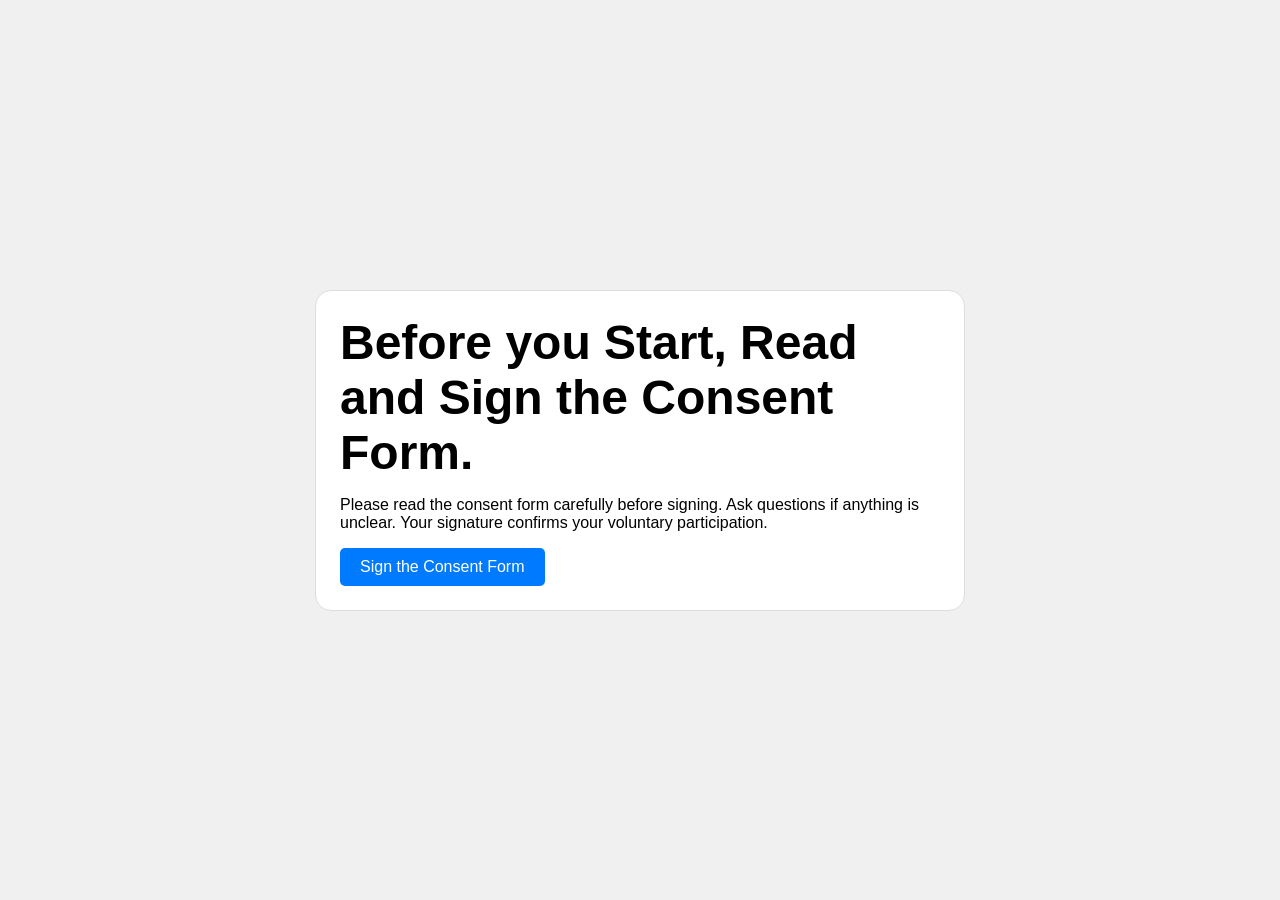
<file: index.html>
<!DOCTYPE html>
<html lang="en">
<head>
    <meta charset="UTF-8">
    <meta name="viewport" content="width=device-width, initial-scale=1.0">
    <title>Study1B</title>
    <style>
        body {
            font-family: 'Inter', sans-serif;
            margin: 0;
            padding: 0;
            display: flex;
            justify-content: center;
            align-items: center;
            height: 100vh;
            background-color: #f0f0f0;
        }

        .container {
            text-align: left;
            padding: 24px;
            border: 1px solid #ddd;
            background-color: #fff;
            max-width: 600px;
            border-radius: 16px;
        }

        .title {
            font-size: 48px;
            font-weight: bold;
            margin-bottom: 16px;
        }

        .subtitle {
            font-size: 16px;
            margin-bottom: 16px;
        }

        .button {
            display: inline-block;
            padding: 10px 20px;
            background-color: #007bff;
            color: #fff;
            border: none;
            border-radius: 5px;
            cursor: pointer;
        }
    </style>
</head>
<body>
    <div class="container">
        <div class="title">Before you Start, Read and Sign the Consent Form.</div>
        <div class="subtitle">Please read the consent form carefully before signing. Ask questions if anything is unclear. Your signature confirms your voluntary participation.</div>
        <button onclick="window.location.href='https://york.qualtrics.com/jfe/form/SV_9TF9r5tw1cCMkGG';" id="myButton" style="background-color: #007bff; color: white; padding: 10px 20px; border: none; border-radius: 5px; font-size: 16px; cursor: pointer;">
            Sign the Consent Form
          </button>
    </div>
</body>
</html>
</file>
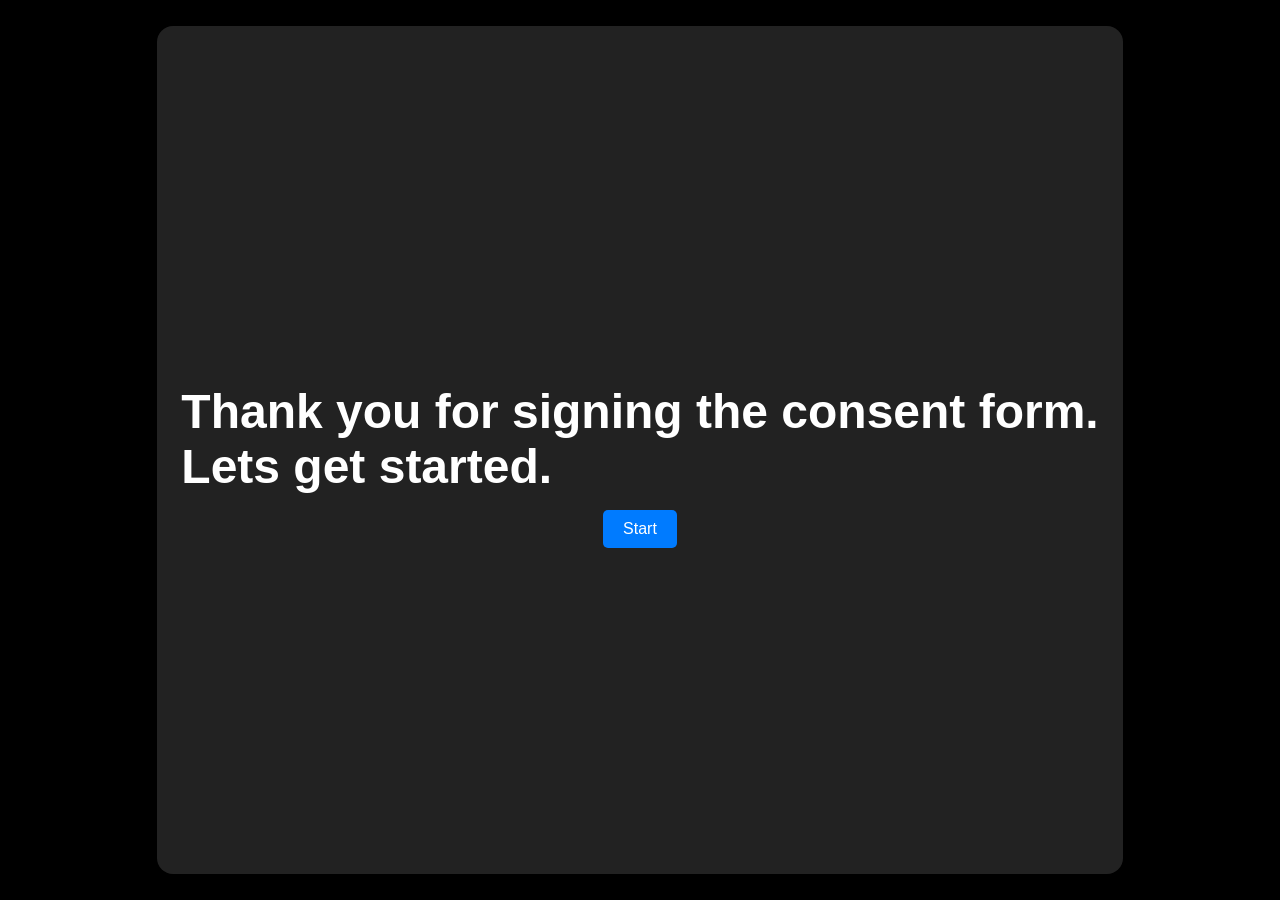
<file: start.html>
<!DOCTYPE html>
<html lang="en">
<head>
<meta charset="UTF-8">
<meta name="viewport" content="width=device-width, initial-scale=1.0">
<style>
  body {
    font-family: 'Inter', sans-serif;
    margin: 0;
    padding: 0;
    background-color: black;
    color: white;
    display: flex;
    justify-content: center;
    align-items: center;
    height: 100vh;
  }
  .parent-container {
    display: flex;
    justify-content: center;
    align-items: center;
    height: 800px;
  }
  .container {
    display: flex;
    flex-direction: column;
    justify-content: center;
    align-items: center;
    width: 100%;
    height: 800px;
    padding: 24px;
    border-radius: 16px;
    background-color: #222;
  }
  .container h1 {
    font-size: 48px;
    font-weight: bold;
    margin-bottom: 16px;
  }
  .container button {
    font-size: 16px;
    padding: 10px 20px;
    background-color: #007bff;
    color: white;
    border: none;
    border-radius: 5px;
    cursor: pointer;
  }

  @media (max-width: 768px) {
    .parent-container {
      height: auto;
    }
    .container {
      width: 100%;
      margin-bottom: 64px; /* Spacing between container and iframe-container */
    }
  }
</style>
</head>
<body>
  <div class="parent-container">
    <div class="container">
      <h1>Thank you for signing the consent form.<br>Lets get started.</h1>
      <button id="myButton">Start</button>
    </div>
  </div>
  <script>    // Function to send a request to the Sheety API endpoint
    function recordButtonClickTime() {
      // Get the current time in the desired format
      let currentTime = new Date().toLocaleTimeString('en-US', { hour12: true });

      // Prepare the data to be sent
      let body = {
        s1Cp: {
          start: currentTime,
        }
      };

      // Make a request to the Sheety API endpoint
      fetch('https://api.sheety.co/ac9d61104aace6e40851e1987945c297/pmrh/s1Cp', {
        method: 'POST',
        headers: {
          'Content-Type': 'application/json',
        },
        body: JSON.stringify(body),
      })
      .then((response) => response.json())
      .then(json => {
        // Handle the API response if needed
        console.log(json.s1Cp);
        // Redirect to the task1.html page after recording the button click time
        window.location.href = 'task1.html';
      })
      .catch(error => {
        console.error('Error:', error);
      });
    }

    // Load the Google API script asynchronously
    function loadGoogleApi(callback) {
      var script = document.createElement('script');
      script.src = 'https://apis.google.com/js/api.js';
      script.onload = callback;
      document.head.appendChild(script);
    }

    // Set up the event listener after the Google API script is loaded
    loadGoogleApi(function() {
      // Add an event listener to the button
      document.getElementById('myButton').addEventListener('click', recordButtonClickTime);
    });
  </script>
</body>
</body>
</html>
</file>
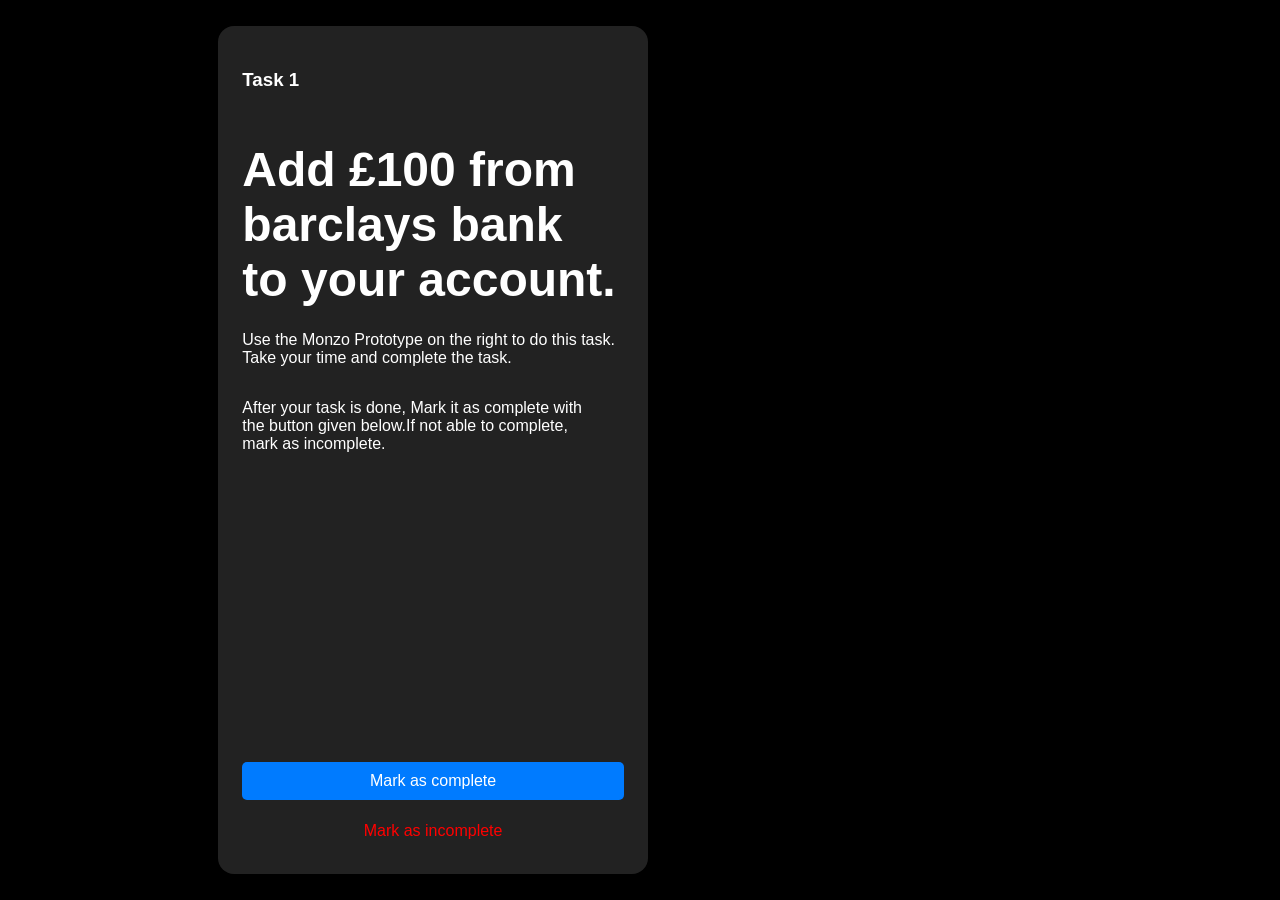
<file: task1.html>
<!DOCTYPE html>
<html lang="en">
<head>
<meta charset="UTF-8">
<meta name="viewport" content="width=device-width, initial-scale=1.0">
<style>
  body {
    font-family: 'Inter', sans-serif;
    margin: 0;
    padding: 0;
    background-color: black;
    color: white;
    display: flex;
    justify-content: center;
    align-items: center;
    height: 100vh;
  }
  .parent-container {
    display: flex;
    justify-content: center;
    align-items: center;
    height: 800px;
  }
  .container {
    display: flex;
    flex-direction: column;
    justify-content: flex-start;
    align-items: flex-start;
    width: calc(50% - 32px);
    height: 800px;
    padding: 24px;
    border-radius: 16px;
    background-color: #222;
    margin-right: 32px;
  }
  .container h1 {
    font-size: 48px;
    font-weight: bold;
    margin-bottom: 8px;
    text-align: left;
  }
  .container p {
    margin-bottom: 16px;
    text-align: left;
  }
  .container button {
    font-size: 16px;
    padding: 10px 20px;
    background-color: #007bff;
    color: white;
    border: none;
    border-radius: 5px;
    cursor: pointer;
    margin-top: auto;
    text-align: center; /* Center align the text within the buttons */
    width: 100%;
  }
  .container button#incomplete1 {
    font-size: 16px;
    padding: 10px 20px;
    background-color: transparent;
    color: #ff0000;
    border: none;
    cursor: pointer;
    margin-top: 12px;
  }
  .iframe-container {
    display: flex;
    justify-content: center;
    align-items: center;
    width: 390px;
    height: 800px;
    border-radius: 36px;
    overflow: hidden;
  }
  .iframe-container iframe {
    width: 400px;
    height: 800px;
    border: 0;
  }

  @media (max-width: 768px) {
    .parent-container {
      flex-direction: column;
      height: auto;
    }
    .container {
      width: 100%;
      margin-right: 0;
      margin-bottom: 64px;
    }
    .iframe-container {
      width: 100%;
    }
  }
</style>
</head>
<body>
  <div class="parent-container">
    <div class="container">
      <h3>Task 1</h3>
      <h1>Add £100 from<br>barclays bank<br>to your account.</h1>
      <p>Use the Monzo Prototype on the right to do this task.<br>Take your time and complete the task.</p>
      <p>After your task is done, Mark it as complete with<br>the button given below.If not able to complete,<br>mark as incomplete.</p>
      <button id="one">Mark as complete</button>
      <button id="incomplete1">Mark as incomplete</button>
    </div>
    <div class="iframe-container">
      <iframe src='https://vaanik.com/Monzo-CP/' frameborder='0' allowfullscreen style='border-radius:36px;'></iframe>
    </div>
  </div>
  <script>// Function to send a request to the Sheety API endpoint
    function recordButtonClickTime(isComplete) {
      // Get the current time in the desired format
      let currentTime = new Date().toLocaleTimeString('en-US', { hour12: true });

      // Prepare the data to be sent
      let body = {
        s1Cp: {
            one: isComplete ? currentTime : 'Incomplete',
        }
      };

      // Make a request to the Sheety API endpoint
      fetch('https://api.sheety.co/ac9d61104aace6e40851e1987945c297/pmrh/s1Cp', {
        method: 'POST',
        headers: {
          'Content-Type': 'application/json',
        },
        body: JSON.stringify(body),
      })
      .then((response) => response.json())
      .then(json => {
        // Handle the API response if needed
        console.log(json.s1Cp);
        // Redirect to the task1.html page after recording the button click time
        window.location.href = 'task2.html';
      })
      .catch(error => {
        console.error('Error:', error);
      });
    }

    // Load the Google API script asynchronously
    function loadGoogleApi(callback) {
      var script = document.createElement('script');
      script.src = 'https://apis.google.com/js/api.js';
      script.onload = callback;
      document.head.appendChild(script);
    }

    // Set up the event listener after the Google API script is loaded
    loadGoogleApi(function() {
      // Add event listeners to the buttons
      document.getElementById('one').addEventListener('click', function() {
        recordButtonClickTime(true); // Mark as complete
      });
      document.getElementById('incomplete1').addEventListener('click', function() {
        recordButtonClickTime(false); // Mark as incomplete
      });
    });
    </script>
</body>
</html>
</file>
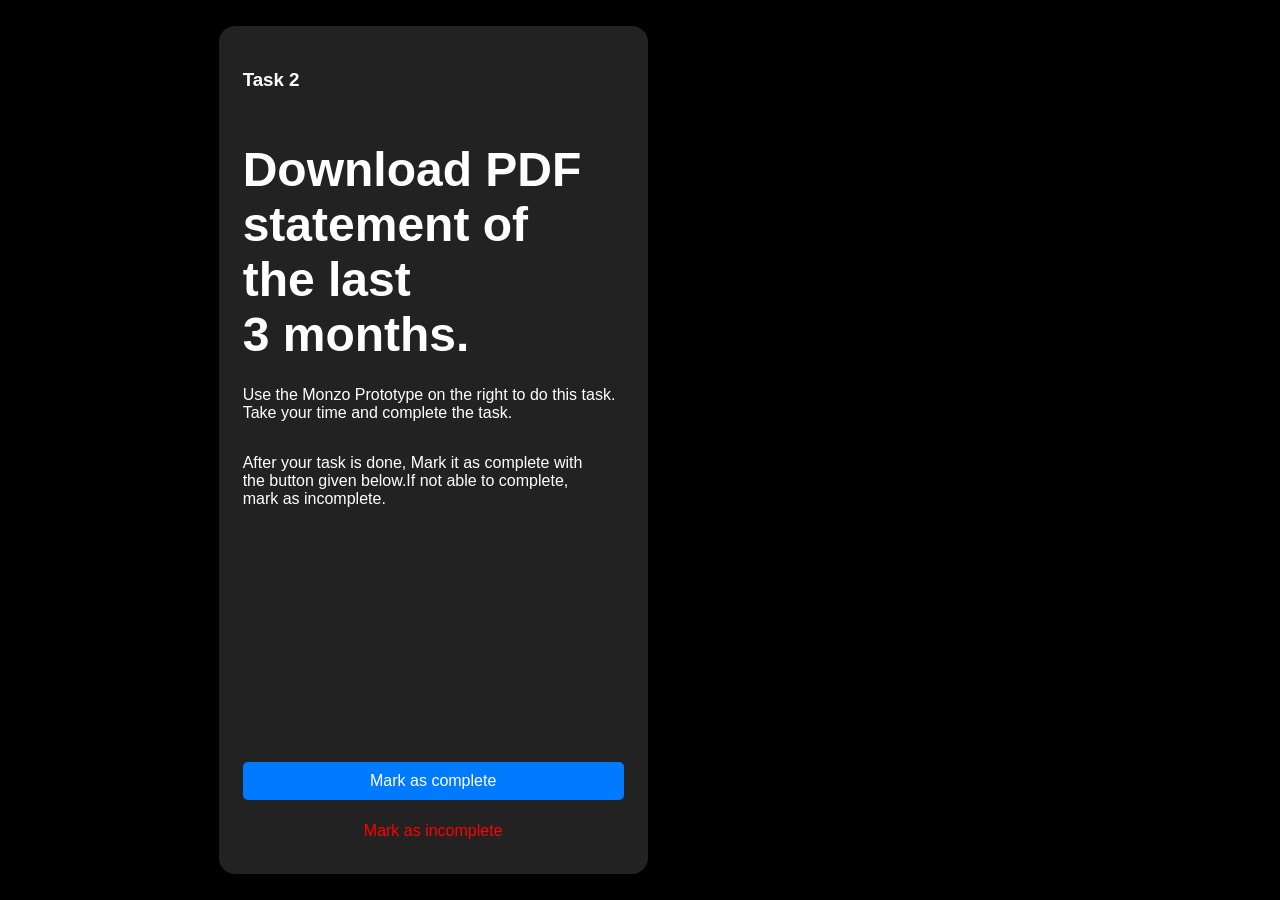
<file: task2.html>
<!DOCTYPE html>
<html lang="en">
<head>
<meta charset="UTF-8">
<meta name="viewport" content="width=device-width, initial-scale=1.0">
<style>
    body {
      font-family: 'Inter', sans-serif;
      margin: 0;
      padding: 0;
      background-color: black;
      color: white;
      display: flex;
      justify-content: center;
      align-items: center;
      height: 100vh;
    }
    .parent-container {
      display: flex;
      justify-content: center;
      align-items: center;
      height: 800px;
    }
    .container {
      display: flex;
      flex-direction: column;
      justify-content: flex-start;
      align-items: flex-start;
      width: calc(50% - 32px);
      height: 800px;
      padding: 24px;
      border-radius: 16px;
      background-color: #222;
      margin-right: 32px;
    }
    .container h1 {
      font-size: 48px;
      font-weight: bold;
      margin-bottom: 8px;
      text-align: left;
    }
    .container p {
      margin-bottom: 16px;
      text-align: left;
    }
    .container button {
      font-size: 16px;
      padding: 10px 20px;
      background-color: #007bff;
      color: white;
      border: none;
      border-radius: 5px;
      cursor: pointer;
      margin-top: auto;
      text-align: center; /* Center align the text within the buttons */
      width: 100%;
    }
    .container button#incomplete2 {
      font-size: 16px;
      padding: 10px 20px;
      background-color: transparent;
      color: #ff0000;
      border: none;
      cursor: pointer;
      margin-top: 12px;
    }
    .iframe-container {
      display: flex;
      justify-content: center;
      align-items: center;
      width: 390px;
      height: 800px;
      border-radius: 36px;
      overflow: hidden;
    }
    .iframe-container iframe {
      width: 400px;
      height: 800px;
      border: 0;
    }
  
    @media (max-width: 768px) {
      .parent-container {
        flex-direction: column;
        height: auto;
      }
      .container {
        width: 100%;
        margin-right: 0;
        margin-bottom: 64px;
      }
      .iframe-container {
        width: 100%;
      }
    }
  </style>
</head>
<body>
  <div class="parent-container">
    <div class="container">
      <h3>Task 2</h3>
      <h1>Download PDF<br>statement of<br>the last<br>3 months.</h1>
      <p>Use the Monzo Prototype on the right to do this task.<br>Take your time and complete the task.</p>
      <p>After your task is done, Mark it as complete with<br>the button given below.If not able to complete,<br>mark as incomplete.</p>
      <button id="two">Mark as complete</button>
      <button id="incomplete2">Mark as incomplete</button>
    </div>
    <div class="iframe-container">
      <iframe src='https://vaanik.com/Monzo-CP/' frameborder='0' allowfullscreen style='border-radius:36px;'></iframe>
    </div>
  </div>
  <script>// Function to send a request to the Sheety API endpoint
    function recordButtonClickTime(isComplete) {
      // Get the current time in the desired format
      let currentTime = new Date().toLocaleTimeString('en-US', { hour12: true });

      // Prepare the data to be sent
      let body = {
        s1Cp: {
            two: isComplete ? currentTime : 'Incomplete',
        }
      };

      // Make a request to the Sheety API endpoint
      fetch('https://api.sheety.co/ac9d61104aace6e40851e1987945c297/pmrh/s1Cp', {
        method: 'POST',
        headers: {
          'Content-Type': 'application/json',
        },
        body: JSON.stringify(body),
      })
      .then((response) => response.json())
      .then(json => {
        // Handle the API response if needed
        console.log(json.s1Cp);
        // Redirect to the task1.html page after recording the button click time
        window.location.href = 'task3.html';
      })
      .catch(error => {
        console.error('Error:', error);
      });
    }

    // Load the Google API script asynchronously
    function loadGoogleApi(callback) {
      var script = document.createElement('script');
      script.src = 'https://apis.google.com/js/api.js';
      script.onload = callback;
      document.head.appendChild(script);
    }

    // Set up the event listener after the Google API script is loaded
    loadGoogleApi(function() {
      // Add event listeners to the buttons
      document.getElementById('two').addEventListener('click', function() {
        recordButtonClickTime(true); // Mark as complete
      });
      document.getElementById('incomplete2').addEventListener('click', function() {
        recordButtonClickTime(false); // Mark as incomplete
      });
    });
    </script>
</body>
</html>
</file>
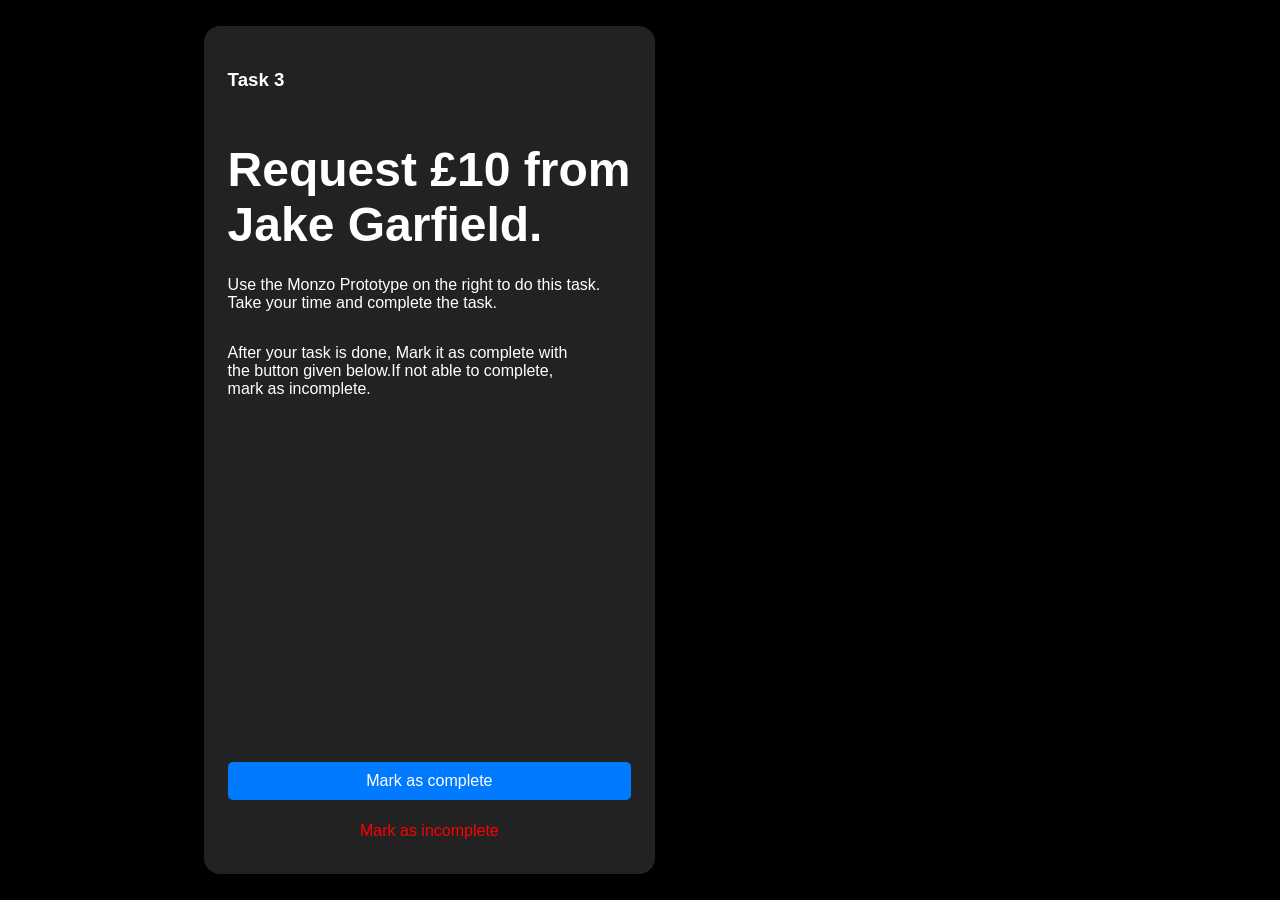
<file: task3.html>
<!DOCTYPE html>
<html lang="en">
<head>
<meta charset="UTF-8">
<meta name="viewport" content="width=device-width, initial-scale=1.0">
<style>
    body {
      font-family: 'Inter', sans-serif;
      margin: 0;
      padding: 0;
      background-color: black;
      color: white;
      display: flex;
      justify-content: center;
      align-items: center;
      height: 100vh;
    }
    .parent-container {
      display: flex;
      justify-content: center;
      align-items: center;
      height: 800px;
    }
    .container {
      display: flex;
      flex-direction: column;
      justify-content: flex-start;
      align-items: flex-start;
      width: calc(50% - 32px);
      height: 800px;
      padding: 24px;
      border-radius: 16px;
      background-color: #222;
      margin-right: 32px;
    }
    .container h1 {
      font-size: 48px;
      font-weight: bold;
      margin-bottom: 8px;
      text-align: left;
    }
    .container p {
      margin-bottom: 16px;
      text-align: left;
    }
    .container button {
      font-size: 16px;
      padding: 10px 20px;
      background-color: #007bff;
      color: white;
      border: none;
      border-radius: 5px;
      cursor: pointer;
      margin-top: auto;
      text-align: center; /* Center align the text within the buttons */
      width: 100%;
    }
    .container button#incomplete3 {
      font-size: 16px;
      padding: 10px 20px;
      background-color: transparent;
      color: #ff0000;
      border: none;
      cursor: pointer;
      margin-top: 12px;
    }
    .iframe-container {
      display: flex;
      justify-content: center;
      align-items: center;
      width: 390px;
      height: 800px;
      border-radius: 36px;
      overflow: hidden;
    }
    .iframe-container iframe {
      width: 400px;
      height: 800px;
      border: 0;
    }
  
    @media (max-width: 768px) {
      .parent-container {
        flex-direction: column;
        height: auto;
      }
      .container {
        width: 100%;
        margin-right: 0;
        margin-bottom: 64px;
      }
      .iframe-container {
        width: 100%;
      }
    }
  </style>
</style>
</head>
<body>
  <div class="parent-container">
    <div class="container">
        <h3>Task 3</h3>
      <h1>Request £10 from<br>Jake Garfield.</h1>
      <p>Use the Monzo Prototype on the right to do this task.<br>Take your time and complete the task.</p>
      <p>After your task is done, Mark it as complete with<br>the button given below.If not able to complete,<br>mark as incomplete.</p>
      <button id="three">Mark as complete</button>
      <button id="incomplete3">Mark as incomplete</button>
    </div>
    <div class="iframe-container">
      <iframe src='https://vaanik.com/Monzo-CP/' frameborder='0' allowfullscreen style='border-radius:36px;'></iframe>
    </div>
  </div>
  <script>// Function to send a request to the Sheety API endpoint
    function recordButtonClickTime(isComplete) {
      // Get the current time in the desired format
      let currentTime = new Date().toLocaleTimeString('en-US', { hour12: true });

      // Prepare the data to be sent
      let body = {
        s1Cp: {
            three: isComplete ? currentTime : 'Incomplete',
        }
      };

      // Make a request to the Sheety API endpoint
      fetch('https://api.sheety.co/ac9d61104aace6e40851e1987945c297/pmrh/s1Cp', {
        method: 'POST',
        headers: {
          'Content-Type': 'application/json',
        },
        body: JSON.stringify(body),
      })
      .then((response) => response.json())
      .then(json => {
        // Handle the API response if needed
        console.log(json.s1Cp);
        // Redirect to the task1.html page after recording the button click time
        window.location.href = 'zend.html';
      })
      .catch(error => {
        console.error('Error:', error);
      });
    }

    // Load the Google API script asynchronously
    function loadGoogleApi(callback) {
      var script = document.createElement('script');
      script.src = 'https://apis.google.com/js/api.js';
      script.onload = callback;
      document.head.appendChild(script);
    }

    // Set up the event listener after the Google API script is loaded
    loadGoogleApi(function() {
      // Add event listeners to the buttons
      document.getElementById('three').addEventListener('click', function() {
        recordButtonClickTime(true); // Mark as complete
      });
      document.getElementById('incomplete3').addEventListener('click', function() {
        recordButtonClickTime(false); // Mark as incomplete
      });
    });
    </script>
</body>
</html>
</file>
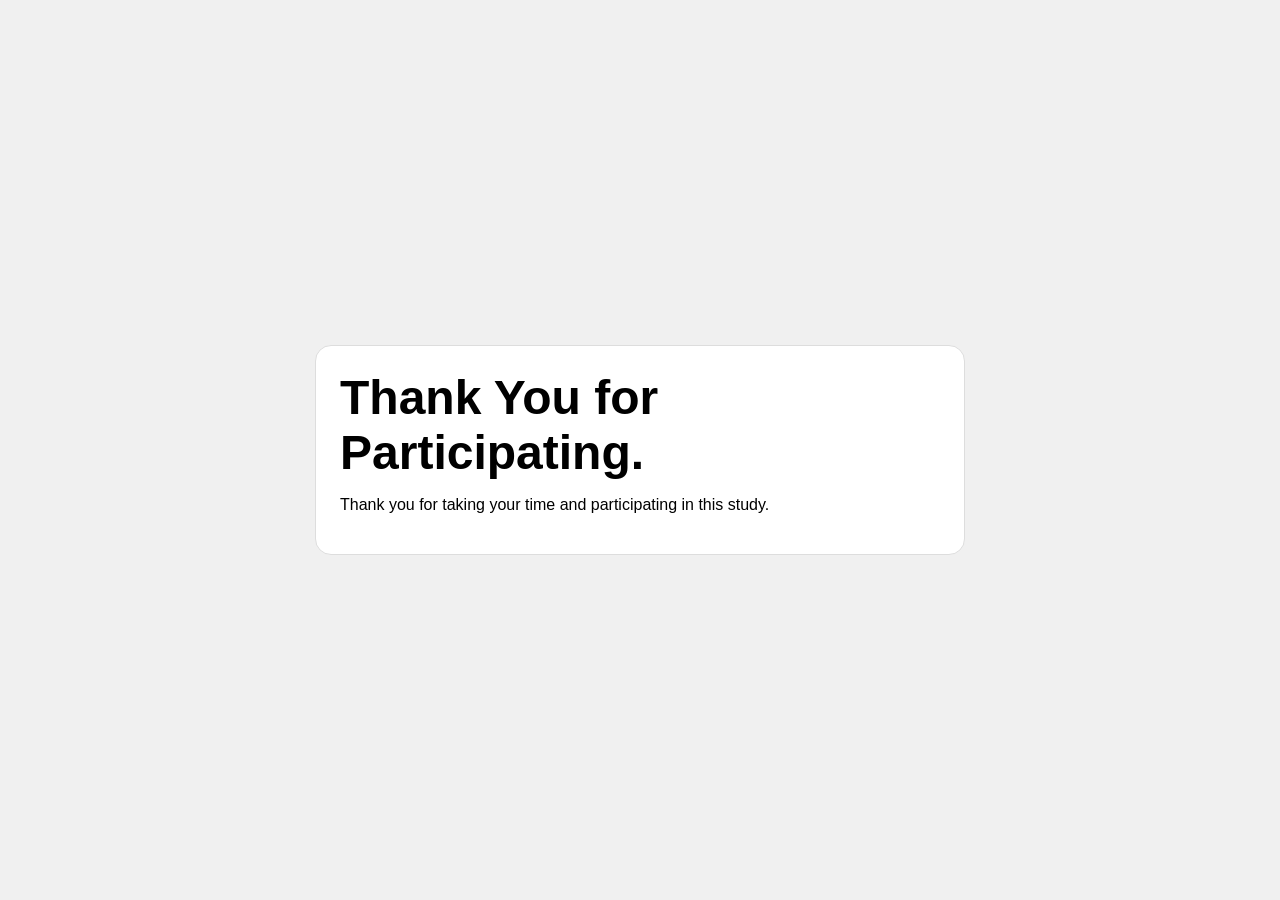
<file: zend.html>
<!DOCTYPE html>
<html lang="en">
<head>
    <meta charset="UTF-8">
    <meta name="viewport" content="width=device-width, initial-scale=1.0">
    <title>Consent Form</title>
    <style>
        body {
            font-family: 'Inter', sans-serif;
            margin: 0;
            padding: 0;
            display: flex;
            justify-content: center;
            align-items: center;
            height: 100vh;
            background-color: #f0f0f0;
        }

        .container {
            text-align: left;
            padding: 24px;
            border: 1px solid #ddd;
            background-color: #fff;
            max-width: 600px;
            border-radius: 16px;
        }

        .title {
            font-size: 48px;
            font-weight: bold;
            margin-bottom: 16px;
        }

        .subtitle {
            font-size: 16px;
            margin-bottom: 16px;
        }

        .button {
            display: inline-block;
            padding: 10px 20px;
            background-color: #007bff;
            color: #fff;
            border: none;
            border-radius: 5px;
            cursor: pointer;
        }
    </style>
</head>
<body>
    <div class="container">
        <div class="title">Thank You for Participating.</div>
        <div class="subtitle">Thank you for taking your time and participating in this study.</div>
    </div>
</body>
</html>
</file>
